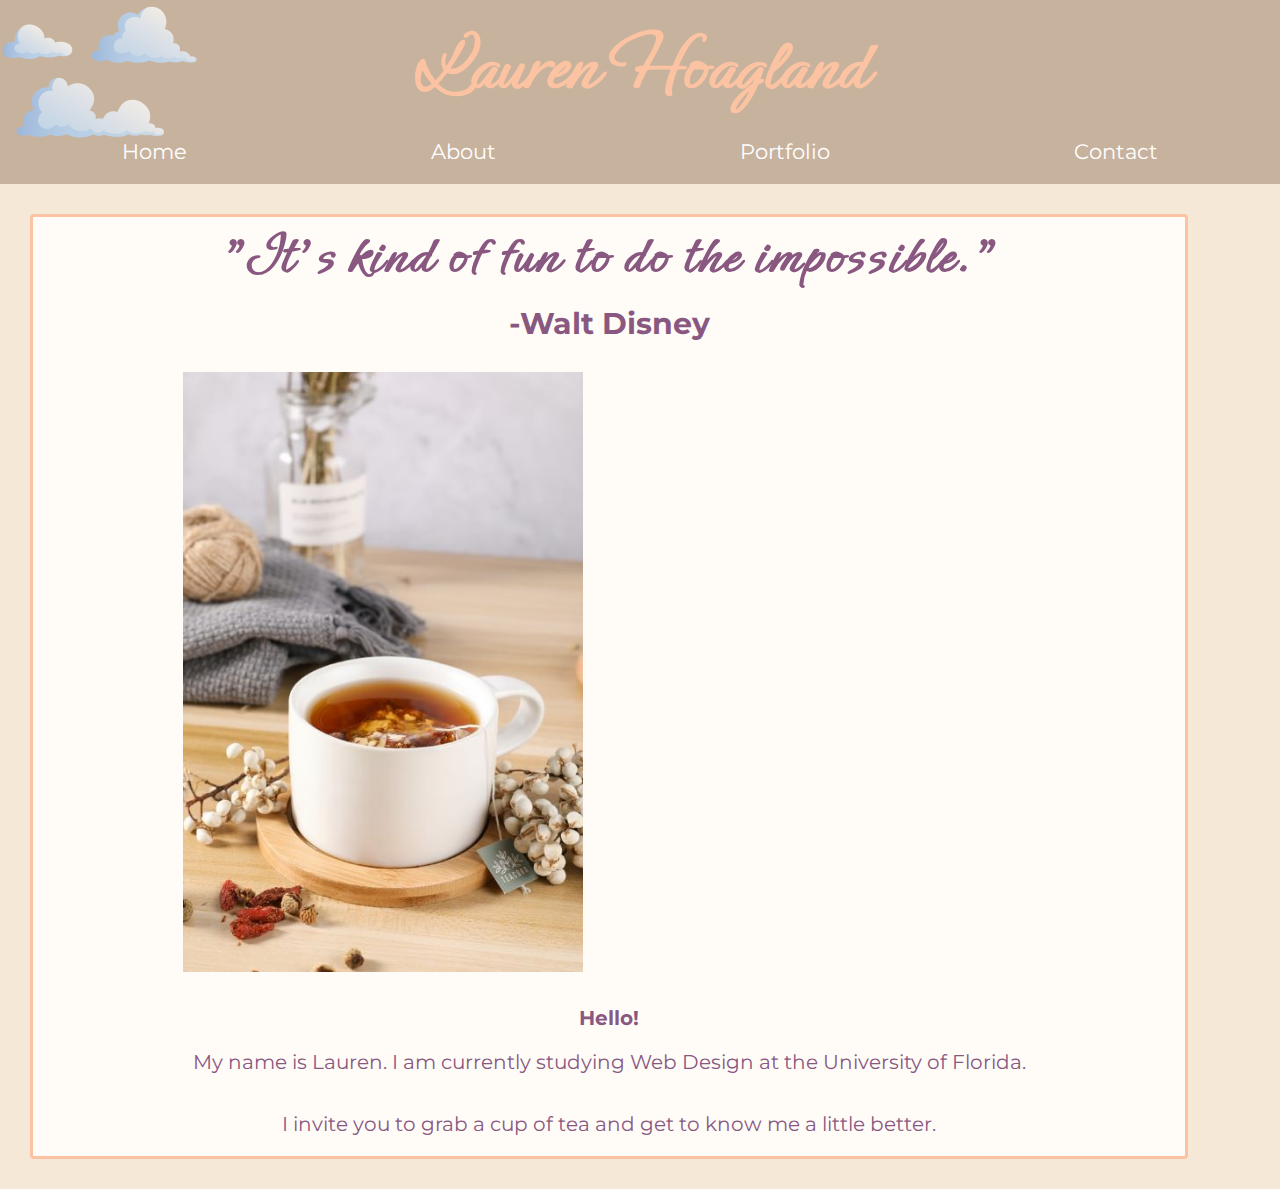
<file: index.html>
<!DOCTYPE html>
<html lang="en">
<head>
    <meta charset="UTF-8">
    <meta http-equiv="X-UA-Compatible" content="IE=edge">
    <meta name="viewport" content="width=device-width, initial-scale=1.0">
    <title>Project 1</title>

<!--Google Fonts-->

<link rel="preconnect" href="https://fonts.googleapis.com">
<link rel="preconnect" href="https://fonts.gstatic.com" crossorigin>
<link href="https://fonts.googleapis.com/css2?family=Ephesis&display=swap" rel="stylesheet"> 

<link rel="preconnect" href="https://fonts.googleapis.com">
<link rel="preconnect" href="https://fonts.gstatic.com" crossorigin>
<link href="https://fonts.googleapis.com/css2?family=Ephesis&family=Montserrat&display=swap" rel="stylesheet">

<!--CSS Stylesheet-->

<link rel="stylesheet" href="css/styles.css">
</head>


<body>
    
    <!--Navigation-->
    <header>
        <h1>Lauren Hoagland</h1>
        <nav>
            <ul>
                <li><a href="index.html">Home</a></li>
                <li><a href="about.html">About</a></li>
                <li><a href="portfolio.html">Portfolio</a></li>
                <li><a href="contact.html">Contact</a></li>
            </ul>
        </nav>
    </header>

    <!--Cloud Animation-->

    <img class="clouds" src="images/cloud.png" alt="cloud" title="cloud">

    <!--Home Content-->
    <main>

       
        <div class="container">

            <section>
                <div id="container">
                <h2>"It's kind of fun to do the impossible."</h2>
            
                <h3>-Walt Disney</h3>

                <figure>
                    <img src="images/tea.jpg" alt="cup of tea" title="cup of tea">
                </figure>
                <section>  
            
       <article>
            <h4>Hello!</h4>

               <p>My name is Lauren. I am currently studying Web Design at the University of Florida.</p>
       
           <br>
               <p>I invite you to grab a cup of tea and get to know me a little better.</p>
        </article>
        </div>

</body>
</html>
</file>
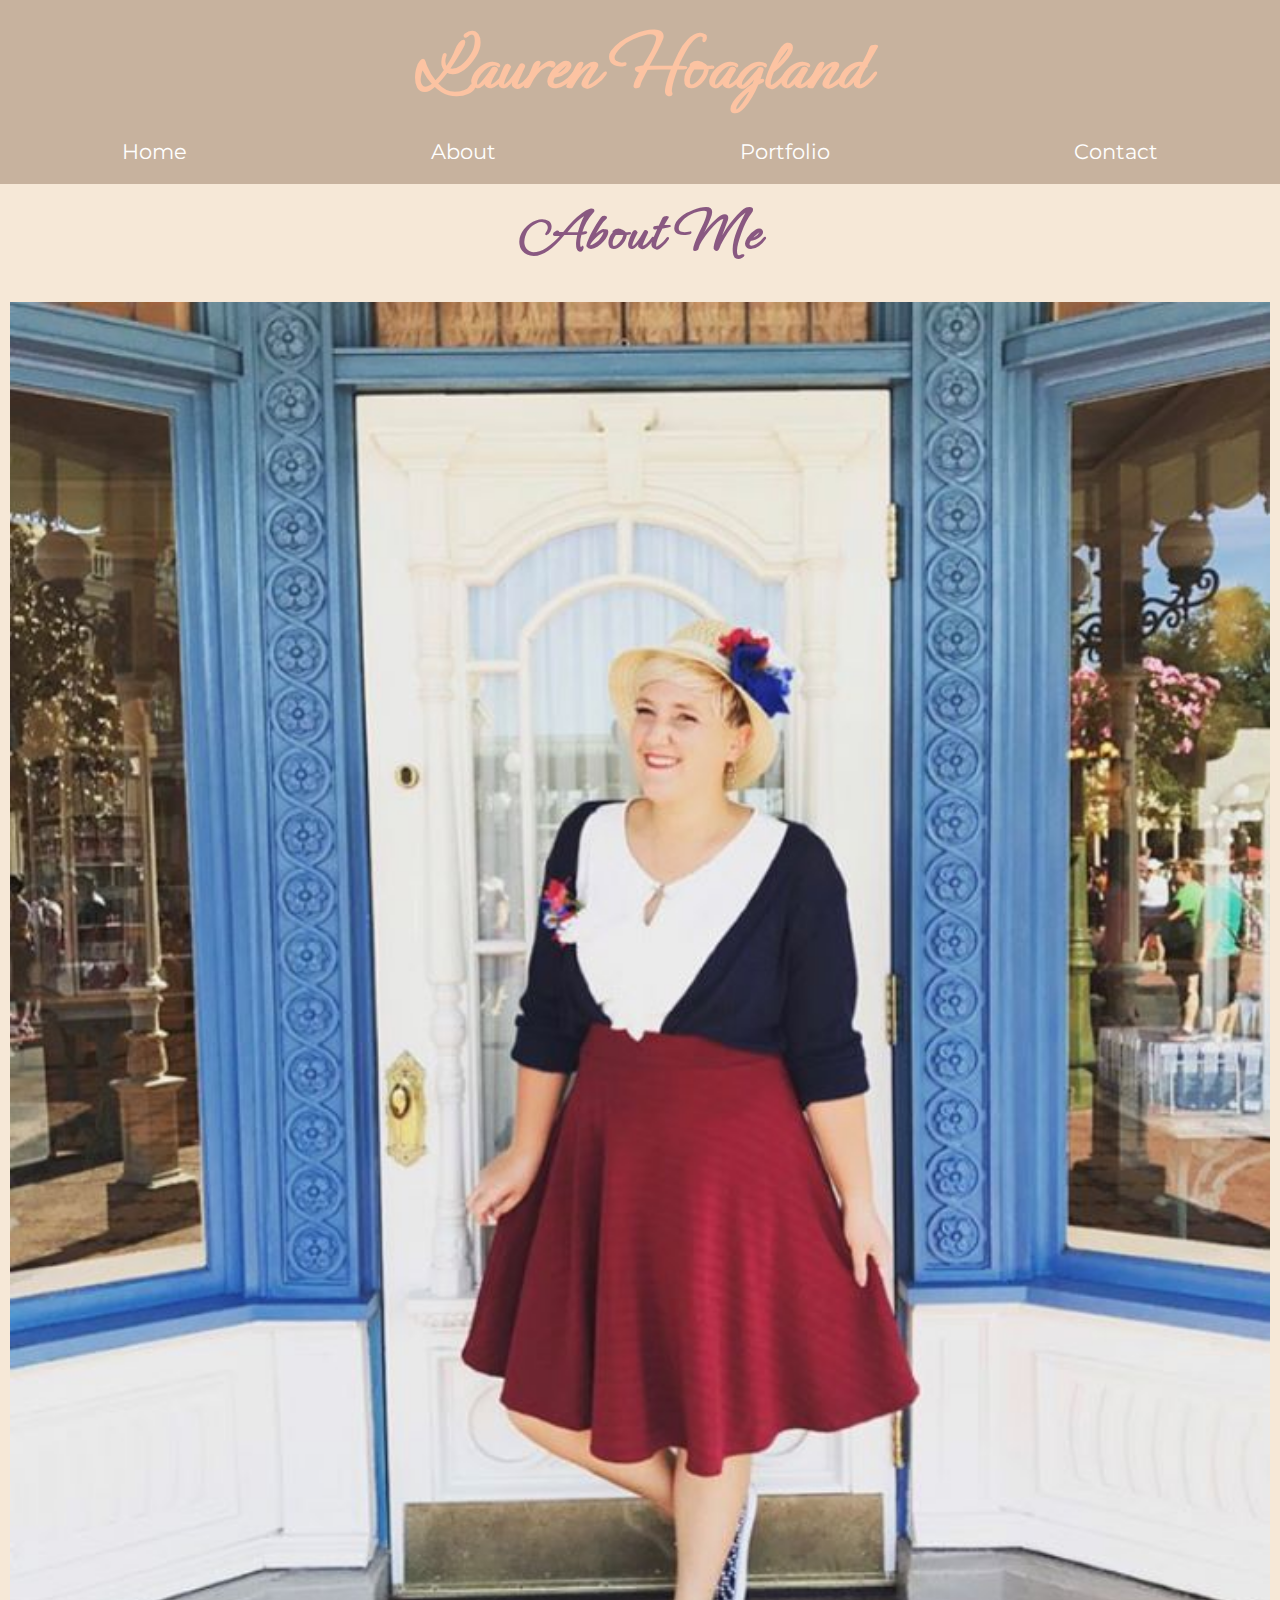
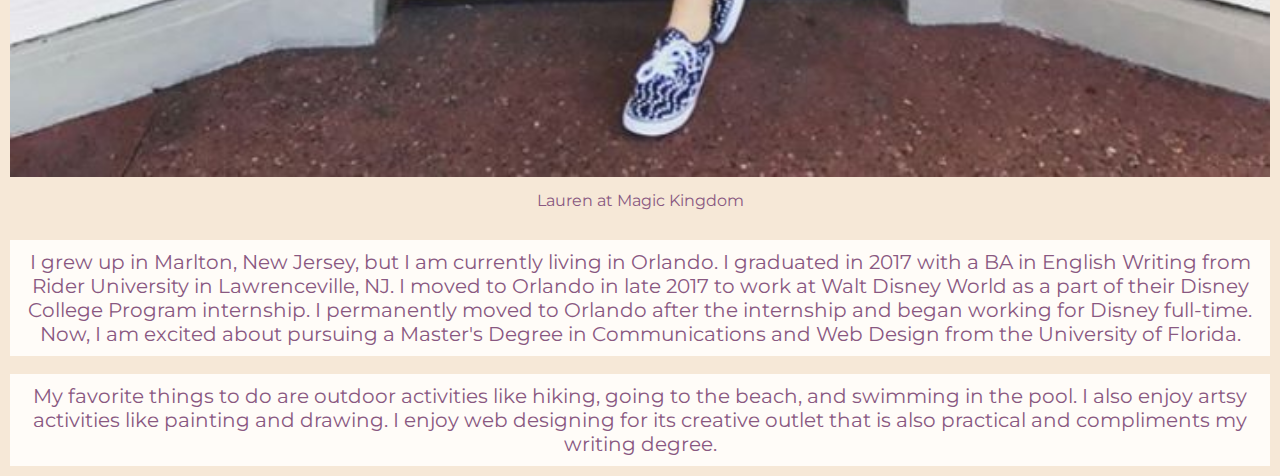
<file: about.html>
<!DOCTYPE html>
<html lang="en">
<head>
    <meta charset="UTF-8">
    <meta http-equiv="X-UA-Compatible" content="IE=edge">
    <meta name="viewport" content="width=device-width, initial-scale=1.0">
    <title>About Me</title>

<!--Google Fonts-->

    <link rel="preconnect" href="https://fonts.googleapis.com">
<link rel="preconnect" href="https://fonts.gstatic.com" crossorigin>
<link href="https://fonts.googleapis.com/css2?family=Ephesis&display=swap" rel="stylesheet"> 

<link rel="preconnect" href="https://fonts.googleapis.com">
<link rel="preconnect" href="https://fonts.gstatic.com" crossorigin>
<link href="https://fonts.googleapis.com/css2?family=Ephesis&family=Montserrat&display=swap" rel="stylesheet">


<!--CSS Stylesheet-->

<link rel="stylesheet" href="css/styles.css">
</head>

<!--Content-->

<body>

    <header>
        <h1>Lauren Hoagland</h1>
        <nav>
            <ul>
                <li><a href="index.html">Home</a></li>
                <li><a href="about.html">About</a></li>
                <li><a href="portfolio.html">Portfolio</a></li>
                <li><a href="contact.html">Contact</a></li>
            </ul>
        </nav>
    </header>
    
    <div id='container'>
    <article>
        <div class="about">
        
        <h2>About Me</h2>

    <figure>
        <img src="images/me.jpg" alt="photo of Lauren" title="Lauren">
        <figcaption>Lauren at Magic Kingdom</figcaption>
        <div class="overlay">My name is Lauren</div>
    </figure>

    
    <p>I grew up in Marlton, New Jersey, but I am currently living in Orlando. I graduated in 2017 with a BA in English Writing from Rider University in Lawrenceville, NJ. I moved to Orlando in late 2017 to work at Walt Disney World as a part of their Disney College Program internship. I permanently moved to Orlando after the internship and began working for Disney full-time. Now, I am excited about pursuing a Master's Degree in Communications and Web Design from the University of Florida.</p>

    <br>

    <p>My favorite things to do are outdoor activities like hiking, going to the beach, and swimming in the pool. I also enjoy artsy activities like painting and drawing. I enjoy web designing for its creative outlet that is also practical and compliments my writing degree.</p>

    
    
    
    </article>
</div>
    
    
</body>
</html>
</file>
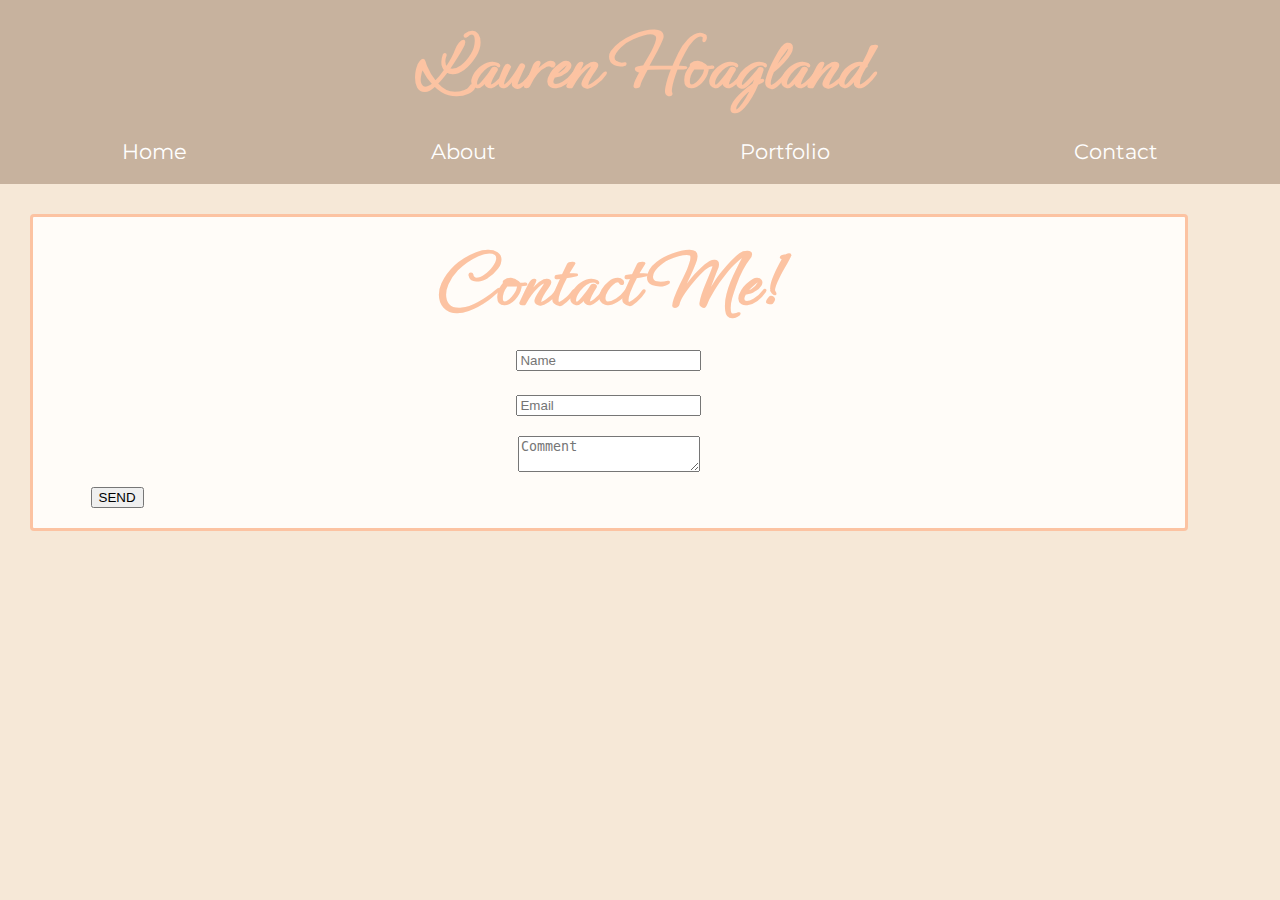
<file: contact.html>
<!DOCTYPE html>
<html lang="en">
<head>
    <meta charset="UTF-8">
    <meta http-equiv="X-UA-Compatible" content="IE=edge">
    <meta name="viewport" content="width=device-width, initial-scale=1.0">
    <title>Contact Me</title>

    
<!--Google Fonts-->

<link rel="preconnect" href="https://fonts.googleapis.com">
<link rel="preconnect" href="https://fonts.gstatic.com" crossorigin>
<link href="https://fonts.googleapis.com/css2?family=Ephesis&display=swap" rel="stylesheet"> 

<link rel="preconnect" href="https://fonts.googleapis.com">
<link rel="preconnect" href="https://fonts.gstatic.com" crossorigin>
<link href="https://fonts.googleapis.com/css2?family=Ephesis&family=Montserrat&display=swap" rel="stylesheet">

<!--CSS Stylesheet-->

<link rel="stylesheet" href="css/styles.css">



</head>

<body>

    <header>
        <h1>Lauren Hoagland</h1>
        <nav>
            <ul>
                <li><a href="index.html">Home</a></li>
                <li><a href="about.html">About</a></li>
                <li><a href="portfolio.html">Portfolio</a></li>
                <li><a href="contact.html">Contact</a></li>
            </ul>
        </nav>
    </header>

    <body>

        <script>
            confirm("Are you sure you want to proceed?");
        </script>

        <div class="container">
            <h1>Contact Me!</h1>
      
      <form>
      
        <p>
          <input name="name" type="text" class="feedback-input" placeholder="Name" id="name" />
        </p>
      
        <p>
          <input name="email" type="text" class="feedback-input" id="email" placeholder="Email" />
        </p>
      
        <p>
          <textarea name="text" class="feedback-input" id="comment" placeholder="Comment"></textarea>
        </p>
      
      
        <div>
          <input type="submit" value="SEND" id="button-blue" />
        </div>
       
      </form>
        </div>

</body>
</html>
</file>
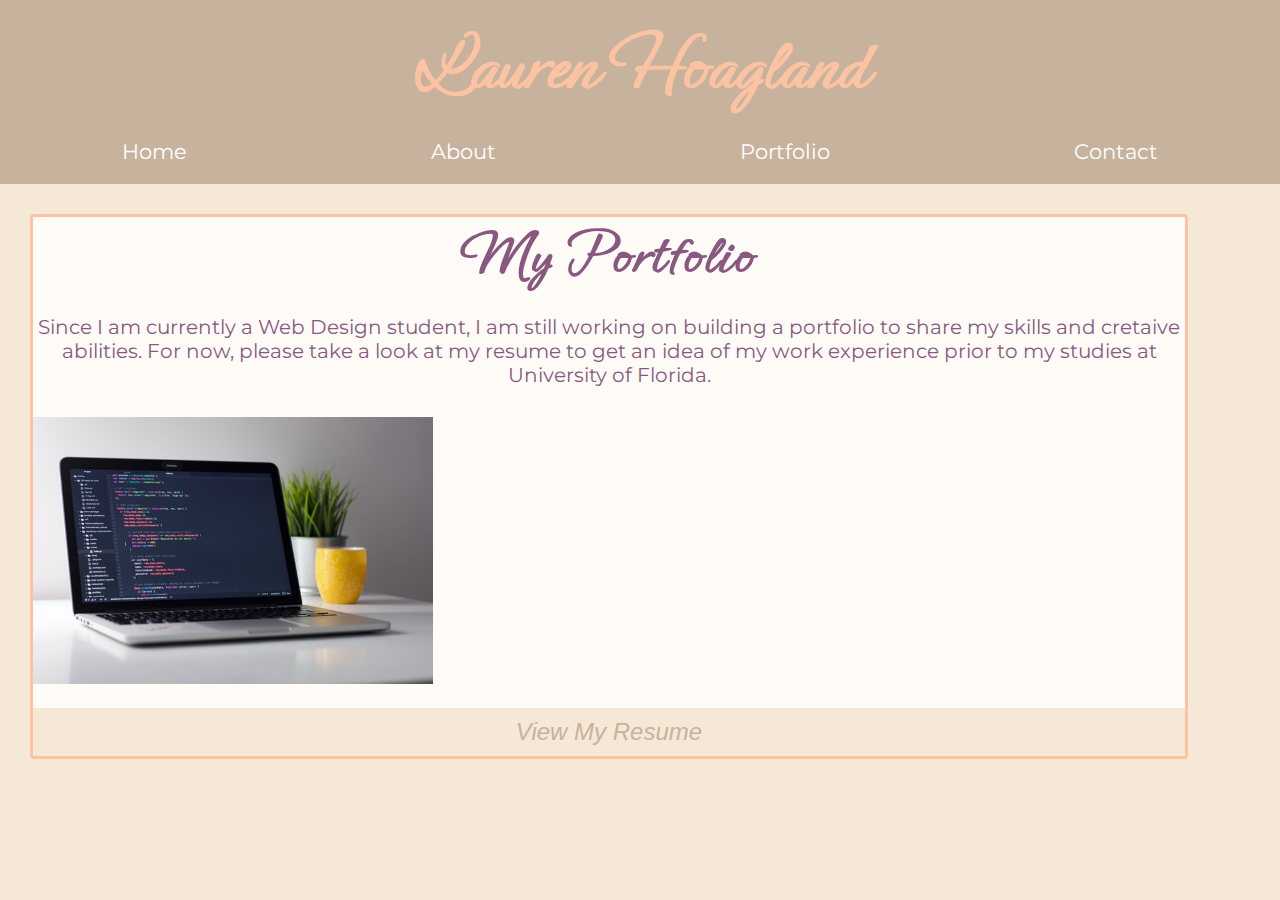
<file: portfolio.html>
<!DOCTYPE html>
<html lang="en">
<head>
    <meta charset="UTF-8">
    <meta http-equiv="X-UA-Compatible" content="IE=edge">
    <meta name="viewport" content="width=device-width, initial-scale=1.0">
    <title>Portfolio</title>

    <!--Google Fonts-->

<link rel="preconnect" href="https://fonts.googleapis.com">
<link rel="preconnect" href="https://fonts.gstatic.com" crossorigin>
<link href="https://fonts.googleapis.com/css2?family=Ephesis&display=swap" rel="stylesheet"> 

<link rel="preconnect" href="https://fonts.googleapis.com">
<link rel="preconnect" href="https://fonts.gstatic.com" crossorigin>
<link href="https://fonts.googleapis.com/css2?family=Ephesis&family=Montserrat&display=swap" rel="stylesheet">

<!--CSS Stylesheet-->

<link rel="stylesheet" href="css/styles.css">

</head>

<body>

    <header>
        <h1>Lauren Hoagland</h1>
        <nav>
            <ul>
                <li><a href="index.html">Home</a></li>
                <li><a href="about.html">About</a></li>
                <li><a href="portfolio.html">Portfolio</a></li>
                <li><a href="contact.html">Contact</a></li>
            </ul>
        </nav>
    </header>

    <main>

       
        <div class="container">

            <section>

            <h2>My Portfolio</h2>

                <p>Since I am currently a Web Design student, I am still working on building a portfolio to share my skills and cretaive abilities. For now, please take a look at my resume to get an idea of my work experience prior to my studies at University of Florida.</p>

                <figure>
                    <img src="images/code.jpg" alt="Computer with Code" title="Computer with Code">
                </figure>

                <div class="resume">
                    <a href="images/LaurenHoagland_Resume.pdf">View My Resume</a>
                </div>
    
</body>
</html>
</file>
<file: css/styles.css>
* {
    margin: 0 auto;
}
/* Universal Styling */

body {
    background-color: #F6E8D7;
}

h1 {
    font-family: 'Ephesis', sans-serif;
    font-size: 3.1em;
    text-align: center;
    padding-top: 15px;
    color: #fcc3a2;
}

h2 {
    font-family: 'Ephesis', sans-serif;
    letter-spacing: 2px;
    padding-bottom: 10px;
    font-size: 40px;
    text-align: center;
    color: #895881;
}

h3, h4 {
    font-size: 20px;
    padding-bottom: 10px;
    font-family: 'Montserrat', sans-serif;
    text-align: center;
    color: #895881;
}

 p {
    font-family: 'Montserrat', sans-serif;
    color: #895881;
    text-align: center;
    font-size: 1.2em;
    background-color: #fffcf8;
    padding: 10px 0px;
    border-style: solid;
    border-color: #fcc3a2;
}

figcaption {
    font-family: 'Montserrat', sans-serif;
    color: #895881;
    text-align: center;
    font-size: 1em;
    padding: 10px 0px;
}


.container {
    display: flex;
    flex-direction: column;
    justify-content: center;
    align-items: center;
    width: 80%;
    margin: 30px 30px;
    background-color: #fffcf8;
    font-family: 'Segoe UI', Tahoma, Geneva, Verdana, sans-serif;
    color: #131212;
    border-style: solid;
    border-radius: 4px;
    border-color:#FCC3A2;
}

.resume {
    bottom: 220px;
    left: 790px;
    background-color: #F6E8D7 ;
    padding: 10px;
    text-align: center;
    font-size: 1.5em;

}

.resume a {
    text-decoration: none;
    font-style: italic;
    color: #c7b29e;
}

.resume:hover {
    background-color: #895881;
    transition: 0.6s;
}

img {
    width: 100%;
}

article {
    padding: 10px;
}


p {
    padding: 10px 0;
}

/* Navigation Styling */

header {
    background-color: #c7b29e;
}

.nav {
    width: 100vw;
    background-color: #c7b29e;
    font-weight: bold;
    letter-spacing: 2px;
}

ul {
    list-style: none;
    margin: 0;
    display: flex;
    justify-content: center;
    align-items: center;
    padding: 20px 0;
    font-family: 'Montserrat', sans-serif;
    font-size: 1.3em
}

li a {
    text-decoration: none;
    color: #ffffff;
    padding: 10px;
    position: relative;
    transition: all ease-in-out 250ms;
}

li a:hover::after{
    width: 100%;

}

li a::after{
    content: '';
    position: absolute;
    display: block;
    height: 0.4em;
    width:0%;
    background-color: #895881;
    bottom: -0.2em;
    transition: all ease-in-out 250ms;
}

li a:hover{
    color: #895881;
}
footer {
    padding-top: 200px;
    font-size: 0.7em;
}

/*About Page Overlay */
 

.overlay {
    position: absolute; 
    bottom: 0; 
    background: rgb(0, 0, 0);
    background: #895881; /* Black see-through */
    color: #F6E8D7; 
    font-family: 'Montserrat';
    width: 100%;
    transition: .5s ease;
    opacity:0;
    color: white;
    font-size: 20px;
    padding: 20px;
    text-align: center;
  }
  
 
  .about:hover .overlay {
    opacity: 1;
  }

  /* Contact Form Styling */

  p {
      border-style: none;
  }

  form {
    font-family: 'Montserrat', sans-serif;
    padding: 0;
    width: 90%;
    border-radius: 15px;
    margin: 0 auto;
    margin-bottom: 20px;
  }

  
  /* Cloud Animation */
  
  .clouds {
    width: 200px;
    top: 5px;
    opacity: 40%;
    animation: fly 15s linear infinite;
    position: absolute;
  }

  @keyframes fly {
    from {
      left: -200px;
    }
    to {
      left: 500px;
    }
  }

  /* Media Queries */

@media screen and (min-width: 760px) {
    .container {
        width: 90%;
    }

    .container img {
        width: 100%
    }

    figure {
        padding: 20px 0;
    }
}

@media screen and (min-width: 960px) {
    .container img {
        width: 400px;
    }

    h1 {
        font-size: 80px;
    }

    h2 {
        font-size: 60px;
    }

    h3 {
        font-size: 30px;
    }

    p {
        font-size: 20px;
    }

    .nav {
        font-size: 30px;
    }

    .clouds {
        width: 200px;
        top: 5px;
        opacity: 75%;
        animation: fly 30s linear infinite;
        position: absolute;
      }
    
      @keyframes fly {
        from {
          left: -300px;
        }
        to {
          left: 1600px;
        }
      }
}
</file>
